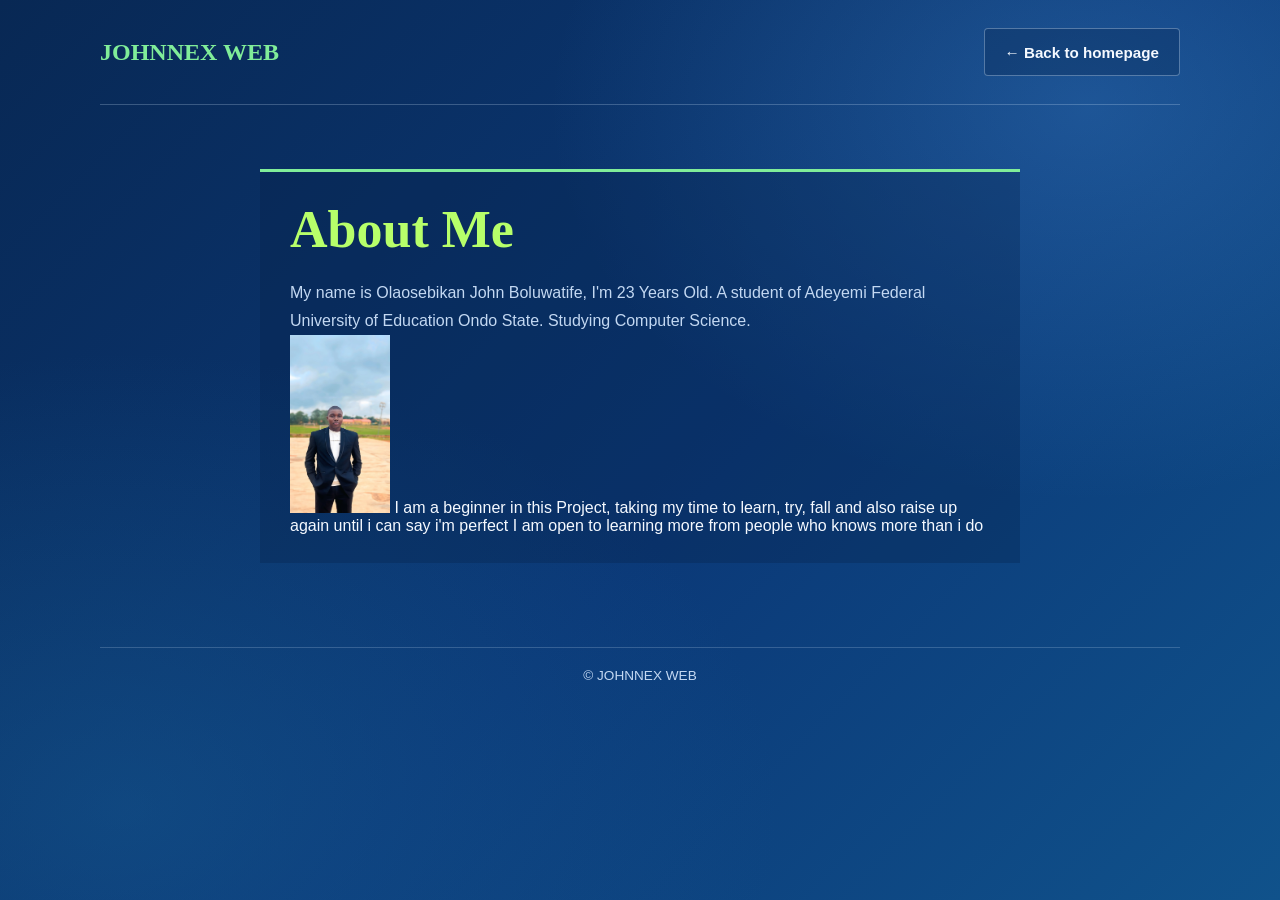
<file: about-me.html>
<!DOCTYPE html>
<html lang="en">
<head>
	<meta charset="UTF-8">
	<meta name="viewport" content="width=device-width, initial-scale=1.0">
	<meta name="theme-color" content="#0b3978">
	<title>About Me | JOHNNEX WEB</title>
	<link rel="stylesheet" href="site.css">
</head>
<body>
	<div class="page-shell">
		<header class="page-header">
			<a class="brand-link" href="index.html">JOHNNEX WEB</a>
			<a class="home-link" href="index.html">← Back to homepage</a>
		</header>
		<main class="content">
			<h1>About Me</h1>
			<p>My name is Olaosebikan John Boluwatife, I'm 23 Years Old. A student of Adeyemi Federal University of Education Ondo State. Studying Computer Science.</p>
			<img src="1790871055176.jpg" alt="Olaosebikan John Boluwatife" width="100">
            <p2> I am a beginner in this Project, taking my time to learn, try, fall and also raise up again until i can say i'm perfect</p2>
			<p3> I am open to learning more from people who knows more than i do </p3>
		</main>
		<footer>© JOHNNEX WEB</footer>
	</div>
</body>
</html>
</file>
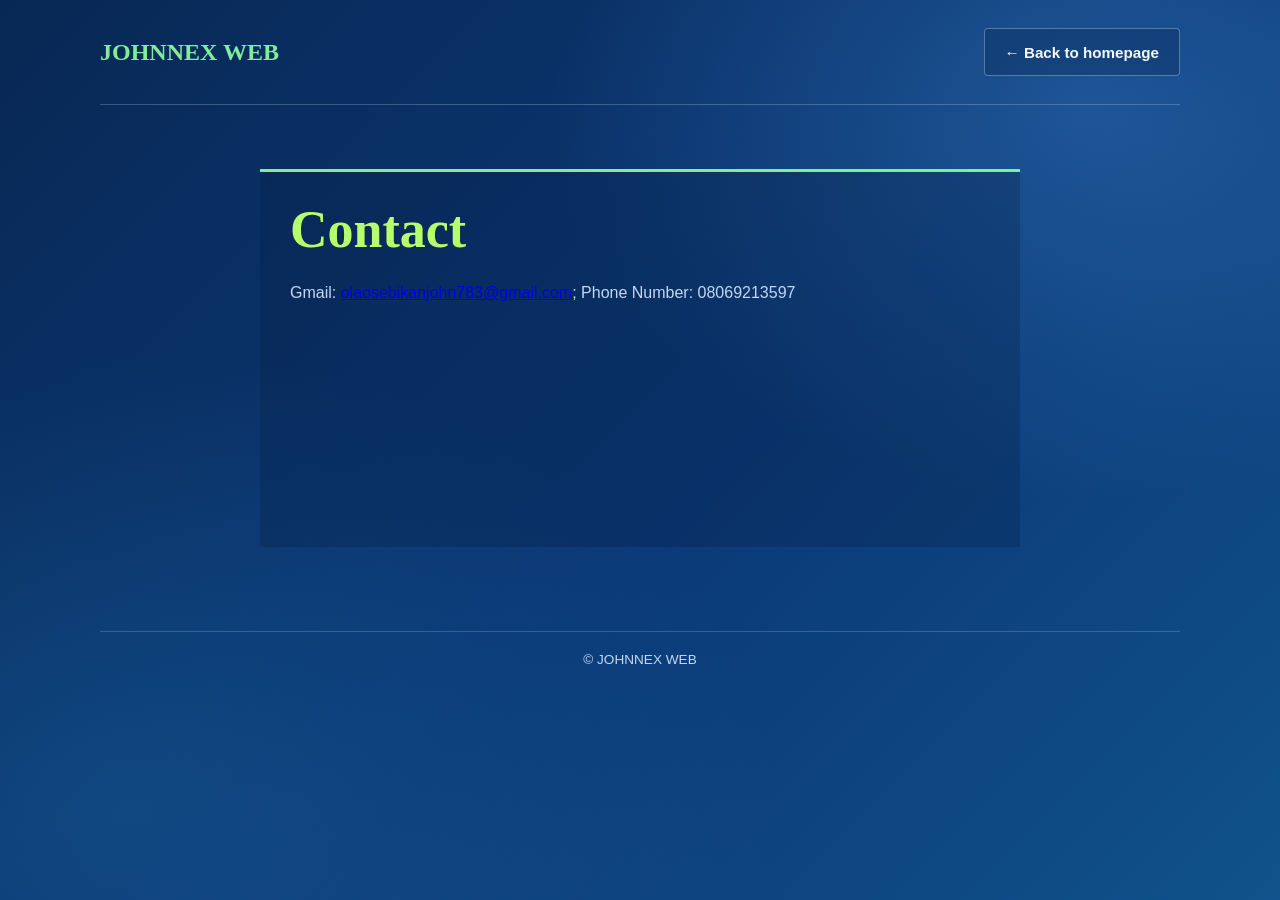
<file: contact.html>
<!DOCTYPE html>
<html lang="en">
<head>
	<meta charset="UTF-8">
	<meta name="viewport" content="width=device-width, initial-scale=1.0">
	<meta name="theme-color" content="#0b3978">
	<title>Contact | JOHNNEX WEB</title>
	<link rel="stylesheet" href="site.css">
</head>
<body>
	<div class="page-shell">
		<header class="page-header">
			<a class="brand-link" href="index.html">JOHNNEX WEB</a>
			<a class="home-link" href="index.html">← Back to homepage</a>
		</header>
		<main class="content">
			<h1>Contact</h1>
			<p> Gmail: <a href="mailto:olaosebikanjohn783@gmail.com">olaosebikanjohn783@gmail.com</a>; Phone Number: 08069213597 </p>
		</main>
		<footer>© JOHNNEX WEB</footer>
	</div>
</body>
</html>
</file>
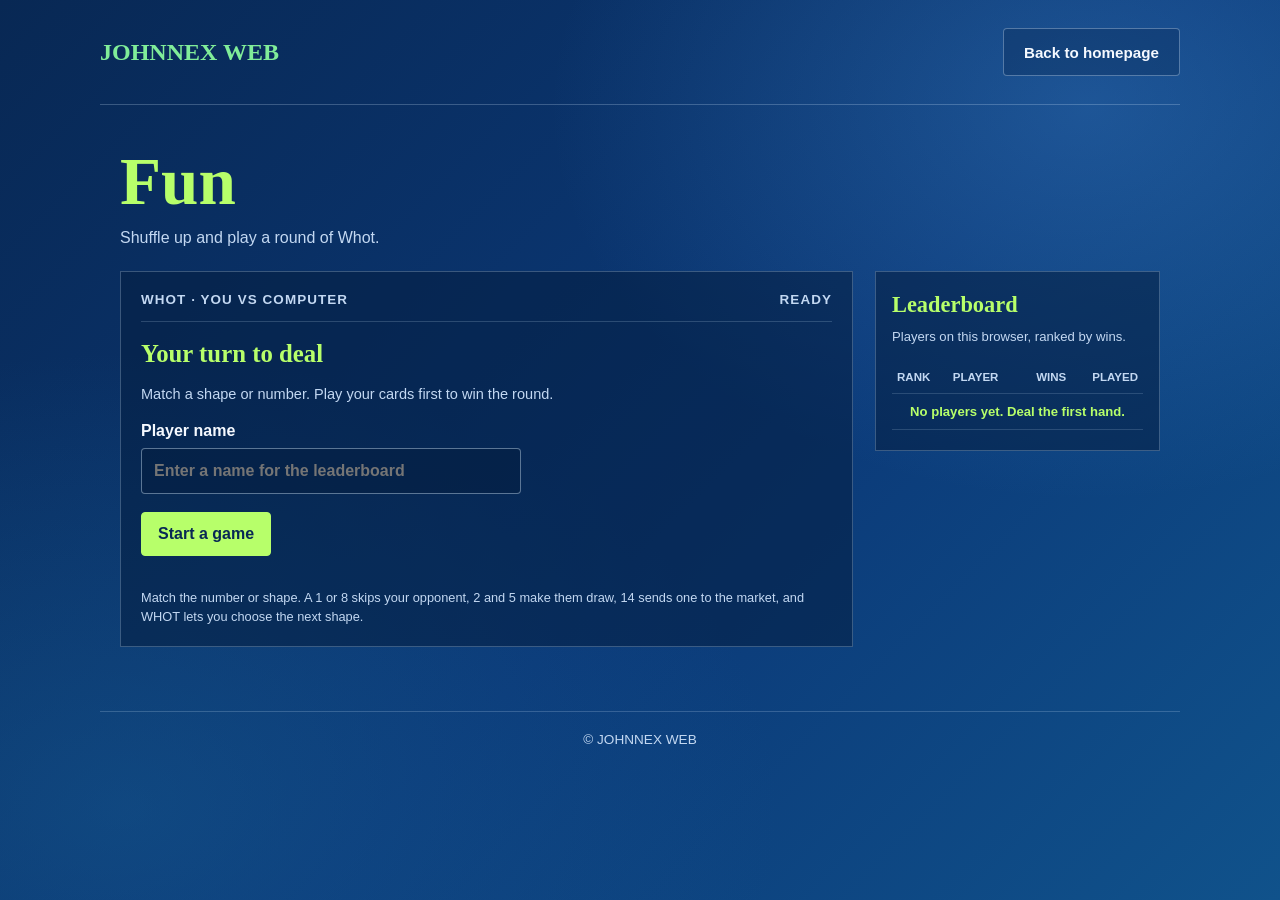
<file: fun.html>
<!DOCTYPE html>
<html lang="en">
<head>
	<meta charset="UTF-8">
	<meta name="viewport" content="width=device-width, initial-scale=1.0">
	<meta name="theme-color" content="#0b3978">
	<title>Fun | JOHNNEX WEB</title>
	<link rel="stylesheet" href="site.css">
</head>
<body>
	<div class="page-shell">
		<header class="page-header">
			<a class="brand-link" href="index.html">JOHNNEX WEB</a>
			<a class="home-link" href="index.html">Back to homepage</a>
		</header>
		<main class="fun-page">
			<div class="fun-title-row">
				<div>
					<h1>Fun</h1>
					<p>Shuffle up and play a round of Whot.</p>
				</div>
			</div>
			<div class="fun-layout">
				<section class="game-panel" aria-label="Whot game">
					<div class="game-toolbar">
						<span class="game-label">Whot · You vs computer</span>
						<span class="game-label" id="round-label">Ready</span>
					</div>
					<div id="setup-screen" class="setup-screen">
						<h2>Your turn to deal</h2>
						<p>Match a shape or number. Play your cards first to win the round.</p>
						<label class="name-field" for="player-name">
							<span>Player name</span>
							<input id="player-name" name="player-name" maxlength="20" autocomplete="nickname" placeholder="Enter a name for the leaderboard">
						</label>
						<button class="fun-button" id="start-game" type="button">Start a game</button>
					</div>
					<div id="active-game" class="game-hidden">
						<p class="game-status" id="game-status" aria-live="polite">Your turn.</p>
						<div class="game-table">
							<div class="player-line"><strong>Computer</strong><span id="computer-count">0 cards</span></div>
							<div class="table-cards">
								<div class="pile-control">
									<button id="draw-pile" type="button" aria-label="Draw a card">WHOT</button>
									<span id="deck-count">Deck</span>
								</div>
								<div id="top-card" class="whot-card" aria-label="Top discard card">?</div>
							</div>
							<div class="player-line"><strong id="player-label">You</strong><span id="player-count">0 cards</span></div>
						</div>
						<div class="hand-section">
							<h2 class="hand-heading">Your hand</h2>
							<div class="player-hand" id="player-hand" aria-label="Your cards"></div>
							<div class="suit-picker game-hidden" id="suit-picker" aria-label="Choose a shape"></div>
						</div>
						<button class="fun-button game-hidden" id="new-game" type="button">Play another round</button>
					</div>
					<p class="game-footnote">Match the number or shape. A 1 or 8 skips your opponent, 2 and 5 make them draw, 14 sends one to the market, and WHOT lets you choose the next shape.</p>
				</section>
			<aside class="leaderboard-panel" aria-labelledby="leaderboard-title">
				<h2 id="leaderboard-title">Leaderboard</h2>
				<p class="leaderboard-note">Players on this browser, ranked by wins.</p>
				<table class="leaderboard-table">
					<thead><tr><th>Rank</th><th>Player</th><th>Wins</th><th>Played</th></tr></thead>
					<tbody id="leaderboard-body"></tbody>
				</table>
			</aside>
			</div>
		</main>
		<footer>© JOHNNEX WEB</footer>
	</div>
	<script>
		const suits = [
			{ name: "Circle", symbol: "●" },
			{ name: "Triangle", symbol: "▲" },
			{ name: "Cross", symbol: "✚" },
			{ name: "Square", symbol: "■" },
			{ name: "Star", symbol: "★" }
		];
		const ranks = [1, 2, 3, 4, 5, 7, 8, 10, 11, 12, 13, 14];
		const leaderboardKey = "joh nnex-whot-leaderboard";
		const elements = {
			setup: document.querySelector("#setup-screen"),
			active: document.querySelector("#active-game"),
			name: document.querySelector("#player-name"),
			start: document.querySelector("#start-game"),
			status: document.querySelector("#game-status"),
			round: document.querySelector("#round-label"),
			computerCount: document.querySelector("#computer-count"),
			playerCount: document.querySelector("#player-count"),
			playerLabel: document.querySelector("#player-label"),
			deckCount: document.querySelector("#deck-count"),
			draw: document.querySelector("#draw-pile"),
			top: document.querySelector("#top-card"),
			hand: document.querySelector("#player-hand"),
			suitPicker: document.querySelector("#suit-picker"),
			newGame: document.querySelector("#new-game"),
			leaderboard: document.querySelector("#leaderboard-body")
		};
		let game = null;
		let leaderboard = readLeaderboard();

		function readLeaderboard() {
			try {
				return JSON.parse(localStorage.getItem(leaderboardKey) || "{}");
			} catch {
				return {};
			}
		}

		function saveLeaderboard() {
			localStorage.setItem(leaderboardKey, JSON.stringify(leaderboard));
			renderLeaderboard();
		}

		function renderLeaderboard() {
			const entries = Object.values(leaderboard).sort((first, second) =>
				second.wins - first.wins || second.played - first.played || first.name.localeCompare(second.name)
			).slice(0, 10);
			elements.leaderboard.replaceChildren();
			if (!entries.length) {
				const row = document.createElement("tr");
				const cell = document.createElement("td");
				cell.colSpan = 4;
				cell.className = "leaderboard-empty";
				cell.textContent = "No players yet. Deal the first hand.";
				row.append(cell);
				elements.leaderboard.append(row);
				return;
			}
			entries.forEach((entry, index) => {
				const row = document.createElement("tr");
				[index + 1, entry.name, entry.wins, entry.played].forEach(value => {
					const cell = document.createElement("td");
					cell.textContent = value;
					row.append(cell);
				});
				elements.leaderboard.append(row);
			});
		}

		function shuffle(cards) {
			for (let index = cards.length - 1; index > 0; index--) {
				const swapIndex = Math.floor(Math.random() * (index + 1));
				[cards[index], cards[swapIndex]] = [cards[swapIndex], cards[index]];
			}
			return cards;
		}

		function createDeck() {
			const cards = [];
			suits.forEach((suit, suitIndex) => ranks.forEach(rank => cards.push({ rank, suit: suitIndex })));
			for (let count = 0; count < 5; count++) cards.push({ rank: 20, suit: -1 });
			return shuffle(cards);
		}

		function startGame() {
			const name = elements.name.value.trim().slice(0, 20) || "Guest";
			const playerKey = name.toLocaleLowerCase();
			const deck = createDeck();
			const playerHand = deck.splice(0, 6);
			const computerHand = deck.splice(0, 6);
			const starterIndex = deck.findIndex(card => card.rank !== 20);
			const firstCard = deck.splice(starterIndex, 1)[0];
			game = { name, playerKey, deck, playerHand, computerHand, discard: [firstCard], activeSuit: firstCard.suit, turn: "player", pendingWildIndex: null, finished: false };
			leaderboard[playerKey] = leaderboard[playerKey] || { name, wins: 0, played: 0 };
			leaderboard[playerKey].name = name;
			leaderboard[playerKey].played++;
			saveLeaderboard();
			elements.setup.classList.add("game-hidden");
			elements.active.classList.remove("game-hidden");
			elements.newGame.classList.add("game-hidden");
			elements.round.textContent = "Round in play";
			elements.status.textContent = "Your turn. Play a matching card or draw.";
			renderGame();
		}

		function canPlay(card) {
			const topCard = game.discard[game.discard.length - 1];
			return card.rank === 20 || card.rank === topCard.rank || card.suit === game.activeSuit;
		}

		function drawOne() {
			if (!game.deck.length && game.discard.length > 1) {
				const topCard = game.discard.pop();
				game.deck = shuffle(game.discard.splice(0));
				game.discard = [topCard];
			}
			return game.deck.pop() || null;
		}

		function drawFor(hand, amount) {
			for (let count = 0; count < amount; count++) {
				const card = drawOne();
				if (!card) break;
				hand.push(card);
			}
		}

		function cardName(card) {
			return card.rank === 20 ? "WHOT" : `${card.rank} ${suits[card.suit].name}`;
		}

		function renderCard(card, className) {
			const node = document.createElement("span");
			node.className = `whot-card${card.rank === 20 ? " is-wild" : ""}`;
			node.textContent = card.rank === 20 ? "W" : suits[card.suit].symbol;
			node.dataset.corner = card.rank === 20 ? "W" : card.rank;
			node.setAttribute("aria-label", cardName(card));
			if (className) node.classList.add(className);
			return node;
		}

		function renderGame() {
			if (!game) return;
			elements.playerLabel.textContent = game.name;
			elements.playerCount.textContent = `${game.playerHand.length} card${game.playerHand.length === 1 ? "" : "s"}`;
			elements.computerCount.textContent = `${game.computerHand.length} cards`;
			elements.deckCount.textContent = `${game.deck.length} in deck`;
			elements.top.replaceChildren(renderCard(game.discard[game.discard.length - 1]));
			elements.top.setAttribute("aria-label", `Top card: ${cardName(game.discard[game.discard.length - 1])}; next shape ${suits[game.activeSuit].name}`);
			elements.hand.replaceChildren();
			const hasPlayable = game.playerHand.some(canPlay);
			game.playerHand.forEach((card, index) => {
				const button = document.createElement("button");
				button.type = "button";
				button.className = `hand-card${card.rank === 20 ? " is-wild" : ""}`;
				button.textContent = card.rank === 20 ? "W" : suits[card.suit].symbol;
				button.dataset.corner = card.rank === 20 ? "W" : card.rank;
				button.setAttribute("aria-label", `Play ${cardName(card)}`);
				button.disabled = game.turn !== "player" || game.finished || !canPlay(card) || game.pendingWildIndex !== null;
				button.addEventListener("click", () => selectCard(index));
				elements.hand.append(button);
			});
			elements.draw.disabled = game.turn !== "player" || game.finished || hasPlayable || game.pendingWildIndex !== null;
			elements.suitPicker.classList.toggle("game-hidden", game.pendingWildIndex === null);
			elements.newGame.classList.toggle("game-hidden", !game.finished);
		}

		function selectCard(index) {
			if (!game || game.turn !== "player" || game.finished) return;
			const card = game.playerHand[index];
			if (!canPlay(card)) return;
			if (card.rank === 20) {
				game.pendingWildIndex = index;
				elements.suitPicker.replaceChildren();
				suits.forEach((suit, suitIndex) => {
					const button = document.createElement("button");
					button.type = "button";
					button.className = "suit-choice";
					button.textContent = suit.symbol;
					button.setAttribute("aria-label", `Choose ${suit.name}`);
					button.addEventListener("click", () => playCard("player", index, suitIndex));
					elements.suitPicker.append(button);
				});
				gameMessage("Choose the next shape.");
				renderGame();
				return;
			}
			playCard("player", index, card.suit);
		}

		function playCard(actor, index, chosenSuit) {
			if (game.finished) return;
			const hand = actor === "player" ? game.playerHand : game.computerHand;
			const [card] = hand.splice(index, 1);
			game.discard.push(card);
			game.activeSuit = card.rank === 20 ? chosenSuit : card.suit;
			game.pendingWildIndex = null;
			if (!hand.length) {
				finishGame(actor);
				return;
			}
			const opponent = actor === "player" ? "computer" : "player";
			const opponentHand = opponent === "player" ? game.playerHand : game.computerHand;
			if (card.rank === 2 || card.rank === 5) {
				const amount = card.rank === 2 ? 2 : 3;
				drawFor(opponentHand, amount);
				game.turn = actor;
				gameMessage(`${card.rank} played. ${opponent === "player" ? "You" : "Computer"} draw${opponent === "player" ? "" : "s"} ${amount}; play again.`);
			} else if (card.rank === 1 || card.rank === 8) {
				game.turn = actor;
				gameMessage(`${card.rank} played. Your opponent is skipped.`);
			} else if (card.rank === 14) {
				drawFor(opponentHand, 1);
				game.turn = actor;
				gameMessage(`14 played. ${opponent === "player" ? "You" : "Computer"} draw${opponent === "player" ? "" : "s"} one from the market; play again.`);
			} else {
				game.turn = opponent;
				gameMessage(actor === "player" ? "Nice play. The computer is up." : "Computer played. Your turn.");
			}
			renderGame();
			if (game.turn === "computer") window.setTimeout(playComputerTurn, 650);
		}

		function gameMessage(message) {
			elements.status.textContent = message;
		}

		function playComputerTurn() {
			if (!game || game.finished || game.turn !== "computer") return;
			let index = game.computerHand.findIndex(canPlay);
			if (index < 0) {
				const drawnCard = drawOne();
				if (!drawnCard) {
					finishGame("player");
					return;
				}
				game.computerHand.push(drawnCard);
				index = canPlay(drawnCard) ? game.computerHand.length - 1 : -1;
			}
			if (index < 0) {
				game.turn = "player";
				gameMessage("Computer drew a card. Your turn.");
				renderGame();
				return;
			}
			const card = game.computerHand[index];
			let chosenSuit = card.suit;
			if (card.rank === 20) {
				const counts = suits.map((_, suitIndex) => game.computerHand.reduce((total, heldCard, heldIndex) =>
					total + (heldIndex !== index && heldCard.suit === suitIndex ? 1 : 0), 0));
				chosenSuit = counts.indexOf(Math.max(...counts));
			}
			playCard("computer", index, chosenSuit);
		}

		function drawForPlayer() {
			if (!game || game.turn !== "player" || game.finished) return;
			const card = drawOne();
			if (!card) {
				finishGame("computer");
				return;
			}
			game.playerHand.push(card);
			if (canPlay(card)) {
				gameMessage("You drew a playable card. Play it or keep it and pass.");
				renderGame();
				return;
			}
			game.turn = "computer";
			gameMessage("You drew a card. The computer is up.");
			renderGame();
			window.setTimeout(playComputerTurn, 650);
		}

		function finishGame(winner) {
			game.finished = true;
			game.turn = "finished";
			elements.round.textContent = "Round complete";
			if (winner === "player") {
				leaderboard[game.playerKey].wins++;
				saveLeaderboard();
				gameMessage(`You win, ${game.name}! Play another round?`);
			} else {
				gameMessage("Computer wins this round. Deal another hand?");
			}
			renderGame();
		}

		elements.start.addEventListener("click", startGame);
		elements.name.addEventListener("keydown", event => {
			if (event.key === "Enter") startGame();
		});
		elements.draw.addEventListener("click", drawForPlayer);
		elements.newGame.addEventListener("click", () => {
			elements.setup.classList.remove("game-hidden");
			elements.active.classList.add("game-hidden");
			elements.round.textContent = "Ready";
		});
		renderLeaderboard();
	</script>
</body>
</html>
</file>
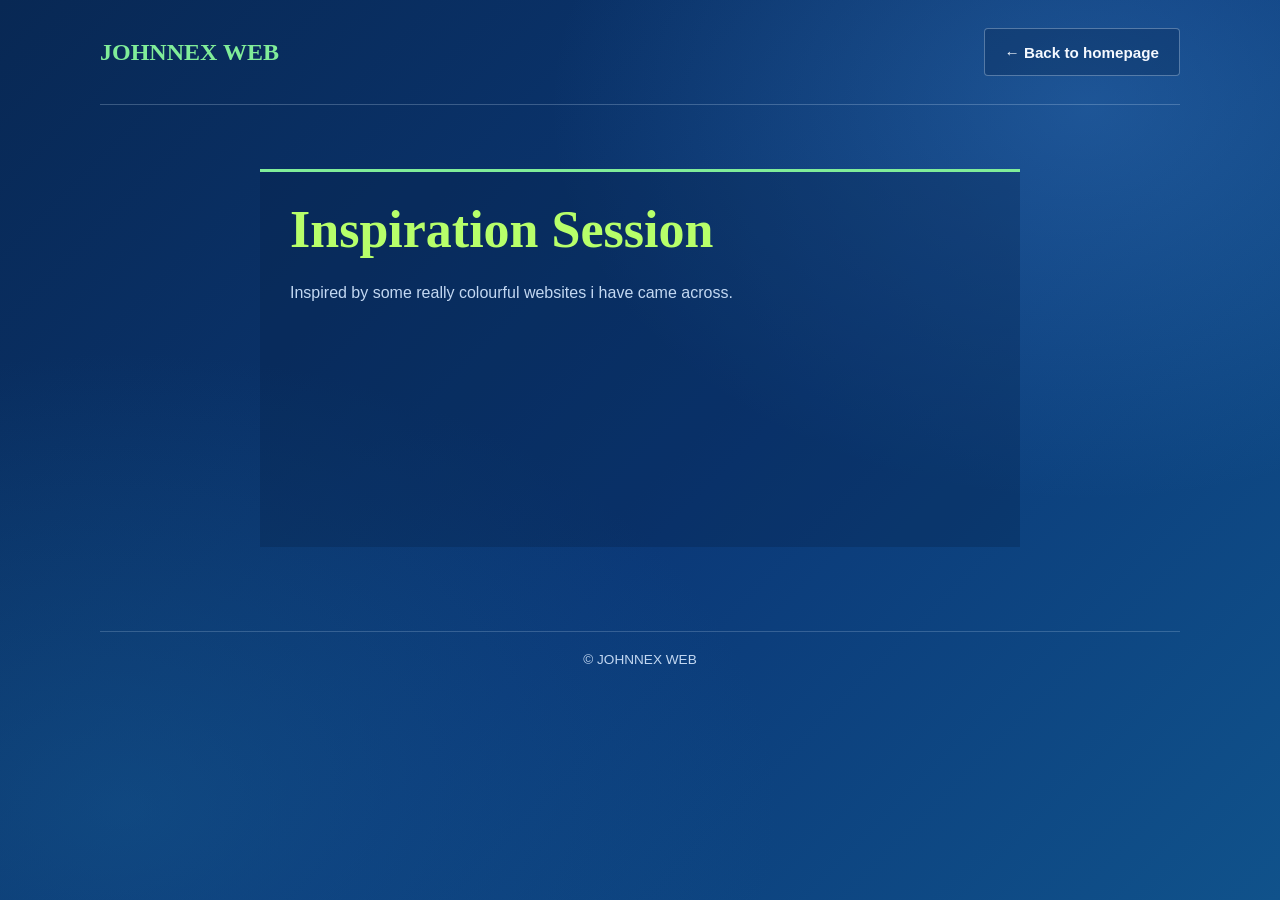
<file: inspiration-session.html>
<!DOCTYPE html>
<html lang="en">
<head>
	<meta charset="UTF-8">
	<meta name="viewport" content="width=device-width, initial-scale=1.0">
	<meta name="theme-color" content="#0b3978">
	<title>Inspiration Session | JOHNNEX WEB</title>
	<link rel="stylesheet" href="site.css">
</head>
<body>
	<div class="page-shell">
		<header class="page-header">
			<a class="brand-link" href="index.html">JOHNNEX WEB</a>
			<a class="home-link" href="index.html">← Back to homepage</a>
		</header>
		<main class="content">
			<h1>Inspiration Session</h1>
			<p>Inspired by some really colourful websites i have came across.</p>
		</main>
		<footer>© JOHNNEX WEB</footer>
	</div>
</body>
</html>
</file>
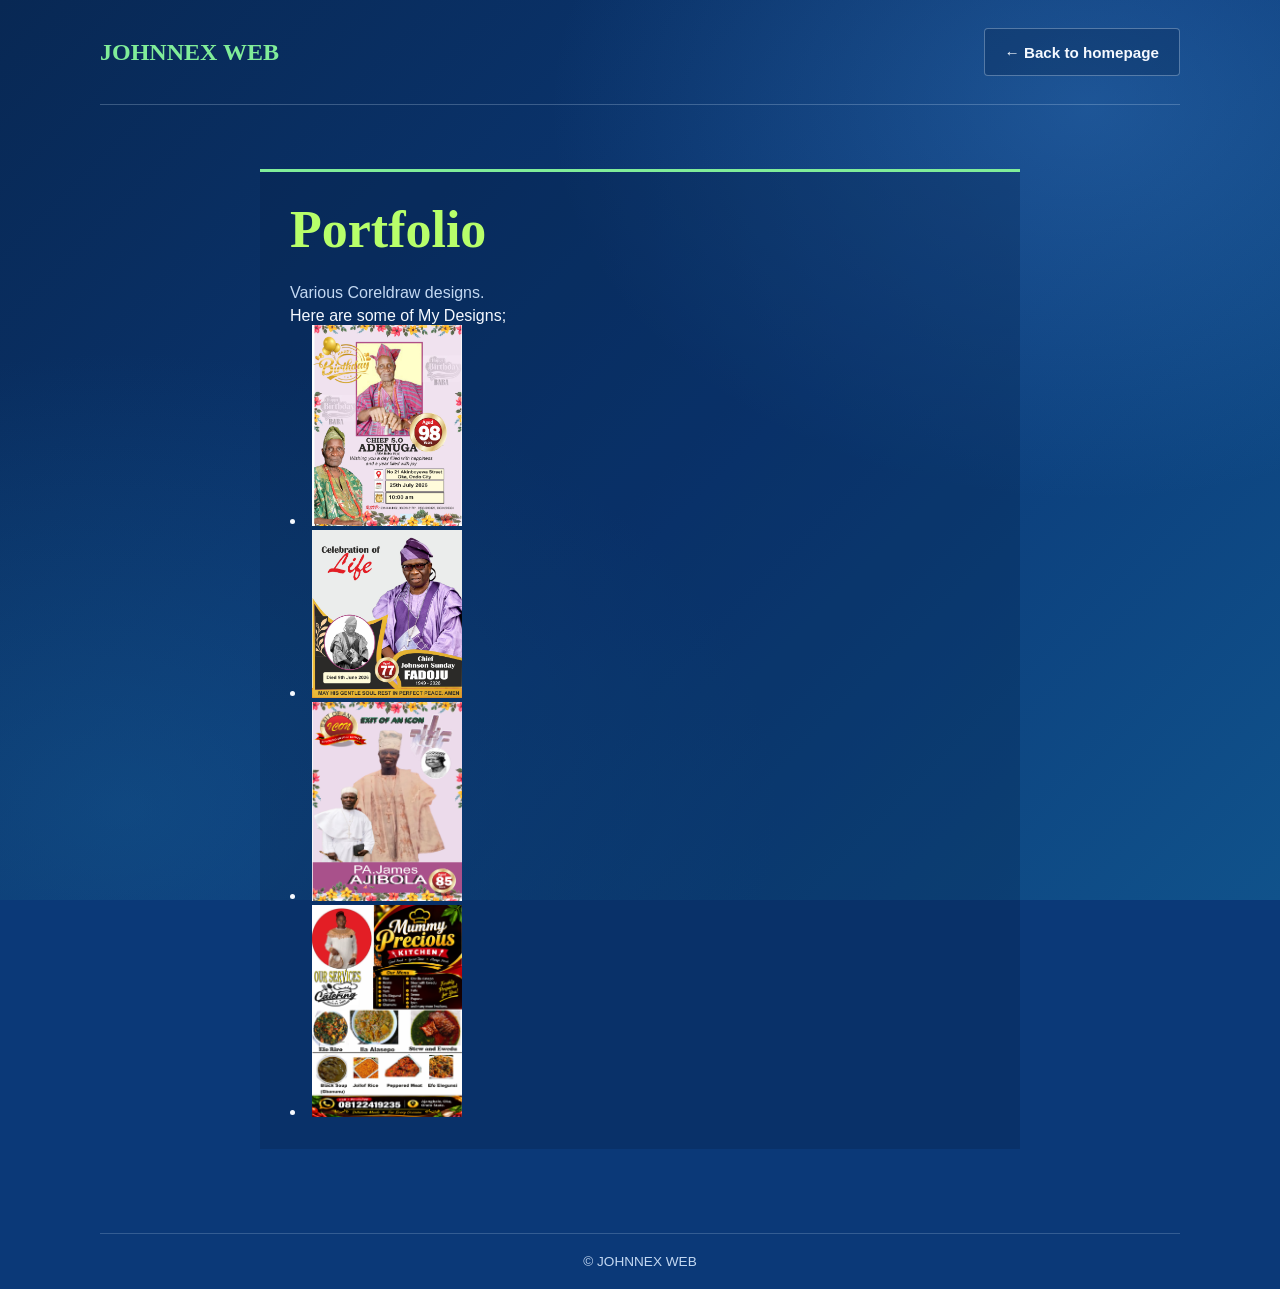
<file: portfolio.html>
<!DOCTYPE html>
<html lang="en">
<head>
	<meta charset="UTF-8">
	<meta name="viewport" content="width=device-width, initial-scale=1.0">
	<meta name="theme-color" content="#0b3978">
	<title>Portfolio | JOHNNEX WEB</title>
	<link rel="stylesheet" href="site.css">
</head>
<body>
	<div class="page-shell">
		<header class="page-header">
			<a class="brand-link" href="index.html">JOHNNEX WEB</a>
			<a class="home-link" href="index.html">← Back to homepage</a>
		</header>
		<main class="content">
			<h1>Portfolio</h1>
			<p>Various Coreldraw designs.</p>
			<p2> Here are some of My Designs;</p2>
			<li> <img src="Birthday Chief Adenuga ooo.jpg" alt="A birthday design of a old man" width="150"></li>
			<li> <img src="FADOJU QQQQ.jpg" alt="Celebration of Life" width="150"> </li>
			<li> <img src="James Ajibola 1.jpg" alt="Exit of an icon" width="150"> </li>
			<li> <img src="Mummy prei.jpg" alt="Food Banner design" width="150"> </li>
		</main>
		<footer>© JOHNNEX WEB</footer>
	</div>
</body>
</html>
</file>
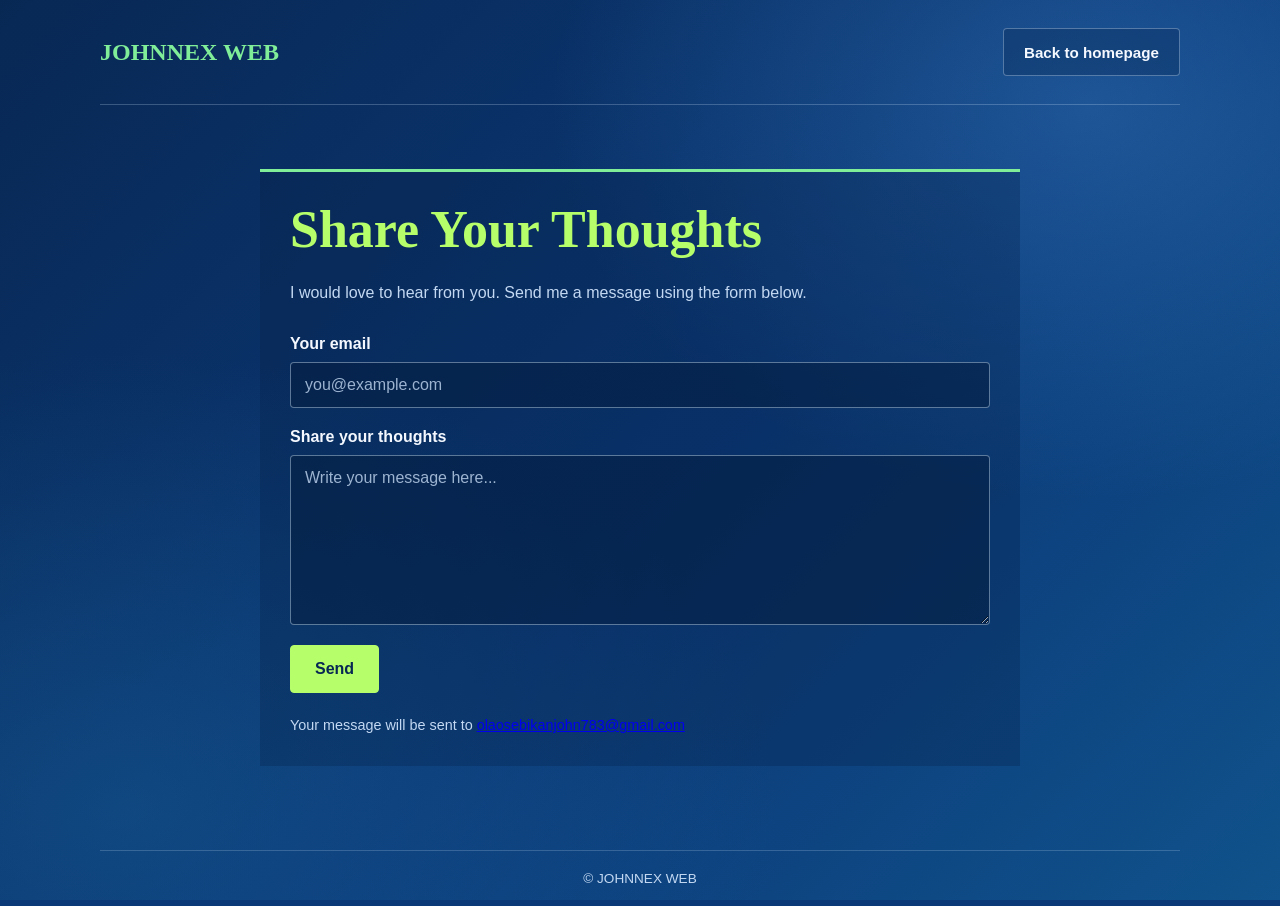
<file: share-your-thoughts.html>
<!DOCTYPE html>
<html lang="en">
<head>
	<meta charset="UTF-8">
	<meta name="viewport" content="width=device-width, initial-scale=1.0">
	<meta name="theme-color" content="#0b3978">
	<title>Share Your Thoughts | JOHNNEX WEB</title>
	<link rel="stylesheet" href="site.css">
</head>
<body>
	<div class="page-shell">
		<header class="page-header">
			<a class="brand-link" href="index.html">JOHNNEX WEB</a>
			<a class="home-link" href="index.html">Back to homepage</a>
		</header>
		<main class="content">
			<h1>Share Your Thoughts</h1>
			<p>I would love to hear from you. Send me a message using the form below.</p>
			<form class="thoughts-form" action="https://formsubmit.co/olaosebikanjohn783@gmail.com" method="POST">
				<input type="hidden" name="_subject" value="A new message from JOHNNEX WEB">
				<div class="form-field">
					<label for="sender-email">Your email</label>
					<input id="sender-email" name="email" type="email" autocomplete="email" placeholder="you@example.com" required>
				</div>
				<div class="form-field">
					<label for="thoughts">Share your thoughts</label>
					<textarea id="thoughts" name="message" placeholder="Write your message here..." required></textarea>
				</div>
				<button type="submit">Send</button>
			</form>
			<p class="form-note">Your message will be sent to <a href="mailto:olaosebikanjohn783@gmail.com">olaosebikanjohn783@gmail.com</a> </p>
		</main>
		<footer>© JOHNNEX WEB</footer>
	</div>
</body>
</html>
</file>
<file: site.css>
:root {
	color-scheme: light;
	--blue: #0b3978;
	--deep-blue: #082854;
	--green: #80ed99;
	--bright-green: #b7ff6a;
	--white: #f5f9ff;
	--muted: #c3d8f2;
}

* { box-sizing: border-box; }

body {
	min-height: 100vh;
	margin: 0;
	color: var(--white);
	background-color: var(--blue);
	background-image:
		radial-gradient(ellipse at 85% 12%, rgba(73, 151, 222, 0.3), transparent 35%),
		radial-gradient(ellipse at 10% 90%, rgba(26, 104, 157, 0.36), transparent 40%),
		linear-gradient(135deg, var(--deep-blue), var(--blue) 55%, #10528b);
	background-attachment: fixed;
	font-family: "Trebuchet MS", "Segoe UI", sans-serif;
}

.page-shell {
	width: min(100% - 40px, 1080px);
	margin-inline: auto;
}

.home-header {
	min-height: 82vh;
	display: grid;
	align-content: center;
	justify-items: center;
	gap: 34px;
	padding-block: 72px;
	text-align: center;
}

.brand {
	margin: 0;
	color: var(--green);
	font-family: Georgia, "Times New Roman", serif;
	font-size: clamp(3rem, 10vw, 7rem);
	font-weight: 800;
	line-height: 0.98;
	text-shadow: 0 4px 0 rgba(4, 31, 50, 0.38), 0 0 30px rgba(128, 237, 153, 0.2);
}

.brand::after {
	display: block;
	width: 74px;
	height: 6px;
	margin: 20px auto 0;
	border-radius: 6px;
	background: var(--bright-green);
	content: "";
	transform: skewX(-28deg);
}

.tagline {
	max-width: 38ch;
	margin: 0;
	color: var(--muted);
	font-size: 1.05rem;
	line-height: 1.7;
}

nav {
	display: flex;
	flex-wrap: wrap;
	justify-content: center;
	gap: 12px;
}

nav a, .home-link {
	min-height: 48px;
	display: inline-flex;
	align-items: center;
	justify-content: center;
	padding: 12px 20px;
	border: 1px solid rgba(212, 235, 255, 0.34);
	border-radius: 4px;
	color: var(--white);
	background: rgba(5, 31, 66, 0.27);
	font-size: 0.95rem;
	font-weight: 700;
	text-decoration: none;
	transition: background-color 160ms ease, border-color 160ms ease, color 160ms ease, transform 160ms ease;
}

nav a:hover, nav a:focus-visible, .home-link:hover, .home-link:focus-visible {
	border-color: var(--bright-green);
	color: var(--bright-green);
	background: rgba(5, 31, 66, 0.62);
	transform: translateY(-2px);
}

nav a:focus-visible, .home-link:focus-visible {
	outline: 2px solid var(--white);
	outline-offset: 3px;
}

.page-header {
	display: flex;
	align-items: center;
	justify-content: space-between;
	gap: 20px;
	padding-block: 28px;
	border-bottom: 1px solid rgba(212, 235, 255, 0.24);
}

.brand-link {
	color: var(--green);
	font-family: Georgia, "Times New Roman", serif;
	font-size: 1.5rem;
	font-weight: 800;
	text-decoration: none;
}

.brand-link:hover, .brand-link:focus-visible { color: var(--bright-green); }

.content {
	width: min(100%, 760px);
	min-height: 42vh;
	margin: 64px auto 84px;
	padding: 28px 30px;
	border-top: 3px solid var(--green);
	background: rgba(4, 30, 64, 0.28);
}

.content h1 {
	margin: 0 0 20px;
	color: var(--bright-green);
	font-family: Georgia, "Times New Roman", serif;
	font-size: clamp(2rem, 6vw, 3.25rem);
}

.content p { margin: 0; color: var(--muted); line-height: 1.75; }

.thoughts-form {
	display: grid;
	gap: 20px;
	margin-top: 28px;
}

.form-field {
	display: grid;
	gap: 9px;
}

.thoughts-form label {
	color: var(--white);
	font-weight: 700;
}

.thoughts-form input,
.thoughts-form textarea {
	width: 100%;
	padding: 13px 14px;
	border: 1px solid rgba(212, 235, 255, 0.42);
	border-radius: 4px;
	color: var(--white);
	background: rgba(4, 30, 64, 0.55);
	font: inherit;
}

.thoughts-form textarea {
	min-height: 170px;
	resize: vertical;
}

.thoughts-form input::placeholder,
.thoughts-form textarea::placeholder {
	color: var(--muted);
	opacity: 0.8;
}

.thoughts-form input:focus-visible,
.thoughts-form textarea:focus-visible {
	outline: 2px solid var(--bright-green);
	outline-offset: 2px;
}

.thoughts-form button {
	min-height: 48px;
	justify-self: start;
	padding: 12px 24px;
	border: 1px solid var(--bright-green);
	border-radius: 4px;
	color: var(--deep-blue);
	background: var(--bright-green);
	font: inherit;
	font-weight: 700;
	cursor: pointer;
}

.thoughts-form button:hover,
.thoughts-form button:focus-visible {
	background: var(--green);
}

.thoughts-form button:focus-visible {
	outline: 2px solid var(--white);
	outline-offset: 3px;
}

.form-note {
	margin-top: 20px !important;
	font-size: 0.9rem;
}

.fun-page { width: min(100%, 1040px); margin: 38px auto 64px; }
.fun-title-row { display: flex; align-items: end; justify-content: space-between; gap: 20px; margin-bottom: 24px; }
.fun-title-row h1 { margin: 0; color: var(--bright-green); font-family: Georgia, "Times New Roman", serif; font-size: clamp(2.5rem, 7vw, 4.2rem); }
.fun-title-row p { margin: 8px 0 0; color: var(--muted); }
.fun-layout { display: grid; grid-template-columns: minmax(0, 1fr) 285px; align-items: start; gap: 22px; }
.game-panel, .leaderboard-panel { border: 1px solid rgba(212, 235, 255, 0.25); background: rgba(4, 30, 64, 0.55); }
.game-panel { min-width: 0; padding: 20px; }
.game-toolbar, .player-line { display: flex; align-items: center; justify-content: space-between; gap: 12px; }
.game-toolbar { padding-bottom: 14px; border-bottom: 1px solid rgba(212, 235, 255, 0.18); }
.game-label { color: var(--muted); font-size: 0.84rem; font-weight: 700; letter-spacing: 0.08em; text-transform: uppercase; }
.game-status { min-height: 1.5em; margin: 14px 0; color: var(--bright-green); font-weight: 700; }
.game-table { display: grid; justify-items: center; gap: 18px; min-height: 256px; padding: 22px 12px; border: 1px solid rgba(255, 255, 255, 0.15); background: radial-gradient(ellipse at center, #167461, #0b4b52 75%); }
.player-line { width: min(100%, 430px); color: var(--white); }
.player-line span:last-child { color: #d9e9e1; font-size: 0.9rem; }
.table-cards { display: flex; align-items: center; justify-content: center; gap: clamp(18px, 7vw, 64px); }
.pile-control { display: grid; justify-items: center; gap: 8px; color: #d9e9e1; font-size: 0.82rem; }
.pile-control button { width: 76px; height: 104px; border: 2px solid rgba(255, 255, 255, 0.82); border-radius: 7px; color: var(--white); background: repeating-linear-gradient(45deg, #0b3978 0 7px, #12528b 7px 14px); box-shadow: 0 4px 0 rgba(0, 0, 0, 0.22); font: inherit; font-weight: 800; cursor: pointer; }
.pile-control button:disabled { cursor: not-allowed; opacity: 0.52; }
.whot-card { position: relative; width: 76px; height: 104px; display: grid; place-items: center; border: 2px solid #fff; border-radius: 7px; color: #17343b; background: #fffdf1; box-shadow: 0 4px 0 rgba(0, 0, 0, 0.22); font-size: 2rem; font-weight: 900; }
.whot-card::before, .whot-card::after { position: absolute; color: #d4513b; font-size: 0.7rem; font-weight: 800; }
.whot-card::before { top: 5px; left: 6px; content: attr(data-corner); }
.whot-card::after { right: 6px; bottom: 5px; content: attr(data-corner); transform: rotate(180deg); }
.whot-card.is-wild { color: #fff; background: #d4513b; }
.whot-card.is-wild::before, .whot-card.is-wild::after { color: #fff; }
.hand-section { margin-top: 20px; }
.hand-heading { margin: 0 0 12px; color: var(--white); font-size: 0.95rem; }
.player-hand { display: flex; flex-wrap: wrap; gap: 9px; min-height: 76px; }
.hand-card { position: relative; width: 54px; height: 75px; border: 2px solid #fff; border-radius: 6px; color: #17343b; background: #fffdf1; box-shadow: 0 3px 0 rgba(0, 0, 0, 0.2); font-size: 1.55rem; font-weight: 900; cursor: pointer; transition: transform 140ms ease, opacity 140ms ease; }
.hand-card::before { position: absolute; top: 3px; left: 5px; color: #d4513b; font-size: 0.57rem; content: attr(data-corner); }
.hand-card:hover:not(:disabled), .hand-card:focus-visible { transform: translateY(-5px); }
.hand-card:disabled { cursor: not-allowed; opacity: 0.48; }
.hand-card.is-wild { color: #fff; background: #d4513b; }
.hand-card:focus-visible, .pile-control button:focus-visible, .suit-choice:focus-visible, .fun-button:focus-visible, .name-field input:focus-visible { outline: 2px solid var(--bright-green); outline-offset: 3px; }
.suit-picker { display: flex; flex-wrap: wrap; gap: 8px; margin-top: 14px; }
.suit-choice { min-width: 44px; min-height: 42px; border: 1px solid rgba(212, 235, 255, 0.5); border-radius: 4px; color: var(--white); background: rgba(5, 31, 66, 0.7); font-size: 1.2rem; cursor: pointer; }
.fun-button { min-height: 44px; padding: 10px 16px; border: 1px solid var(--bright-green); border-radius: 4px; color: var(--deep-blue); background: var(--bright-green); font: inherit; font-weight: 800; cursor: pointer; }
.fun-button:hover { background: var(--green); }
.name-field { display: grid; gap: 8px; max-width: 380px; margin-top: 16px; color: var(--white); font-weight: 700; }
.name-field input { min-height: 46px; padding: 10px 12px; border: 1px solid rgba(212, 235, 255, 0.42); border-radius: 4px; color: var(--white); background: rgba(4, 30, 64, 0.55); font: inherit; }
.setup-screen { padding-block: 18px; }
.setup-screen h2, .leaderboard-panel h2 { margin: 0 0 8px; color: var(--bright-green); font-family: Georgia, "Times New Roman", serif; font-size: 1.55rem; }
.setup-screen p, .leaderboard-note { color: var(--muted); font-size: 0.91rem; line-height: 1.6; }
.setup-screen .fun-button { margin-top: 18px; }
.leaderboard-panel { padding: 20px 16px; }
.leaderboard-panel h2 { font-size: 1.4rem; }
.leaderboard-note { margin: 0 0 14px; font-size: 0.82rem; }
.leaderboard-table { width: 100%; border-collapse: collapse; text-align: left; }
.leaderboard-table th, .leaderboard-table td { padding: 10px 5px; border-bottom: 1px solid rgba(212, 235, 255, 0.16); font-size: 0.82rem; }
.leaderboard-table th { color: var(--muted); font-size: 0.72rem; text-transform: uppercase; }
.leaderboard-table td:first-child { width: 28px; color: var(--bright-green); font-weight: 800; }
.leaderboard-table td:nth-child(3), .leaderboard-table td:nth-child(4), .leaderboard-table th:nth-child(3), .leaderboard-table th:nth-child(4) { text-align: right; }
.leaderboard-empty { color: var(--muted); text-align: center; }
.game-footnote { margin: 14px 0 0; color: var(--muted); font-size: 0.8rem; line-height: 1.5; }
.game-hidden { display: none !important; }

@media (max-width: 760px) {
	.fun-layout { grid-template-columns: 1fr; }
	.leaderboard-panel { order: 2; }
}

@media (max-width: 480px) {
	.fun-page { margin-top: 28px; }
	.fun-title-row { align-items: flex-start; flex-direction: column; }
	.game-panel { padding: 15px 12px; }
	.game-table { min-height: 228px; padding-inline: 6px; }
	.whot-card, .pile-control button { width: 66px; height: 92px; }
	.hand-card { width: 47px; height: 66px; }
}

footer {
	padding: 20px;
	border-top: 1px solid rgba(212, 235, 255, 0.2);
	color: var(--muted);
	font-size: 0.85rem;
	text-align: center;
}

@media (max-width: 600px) {
	.page-shell { width: min(100% - 28px, 1080px); }
	.home-header { min-height: 78vh; gap: 28px; }
	nav { width: 100%; gap: 9px; }
	nav a { flex: 1 1 calc(50% - 9px); padding-inline: 10px; }
	.page-header { align-items: flex-start; flex-direction: column; }
	.content { margin-block: 38px 56px; padding: 24px 20px; }
}

@media (prefers-reduced-motion: reduce) {
	*, *::before, *::after { transition-duration: 0.01ms !important; }
}
</file>
